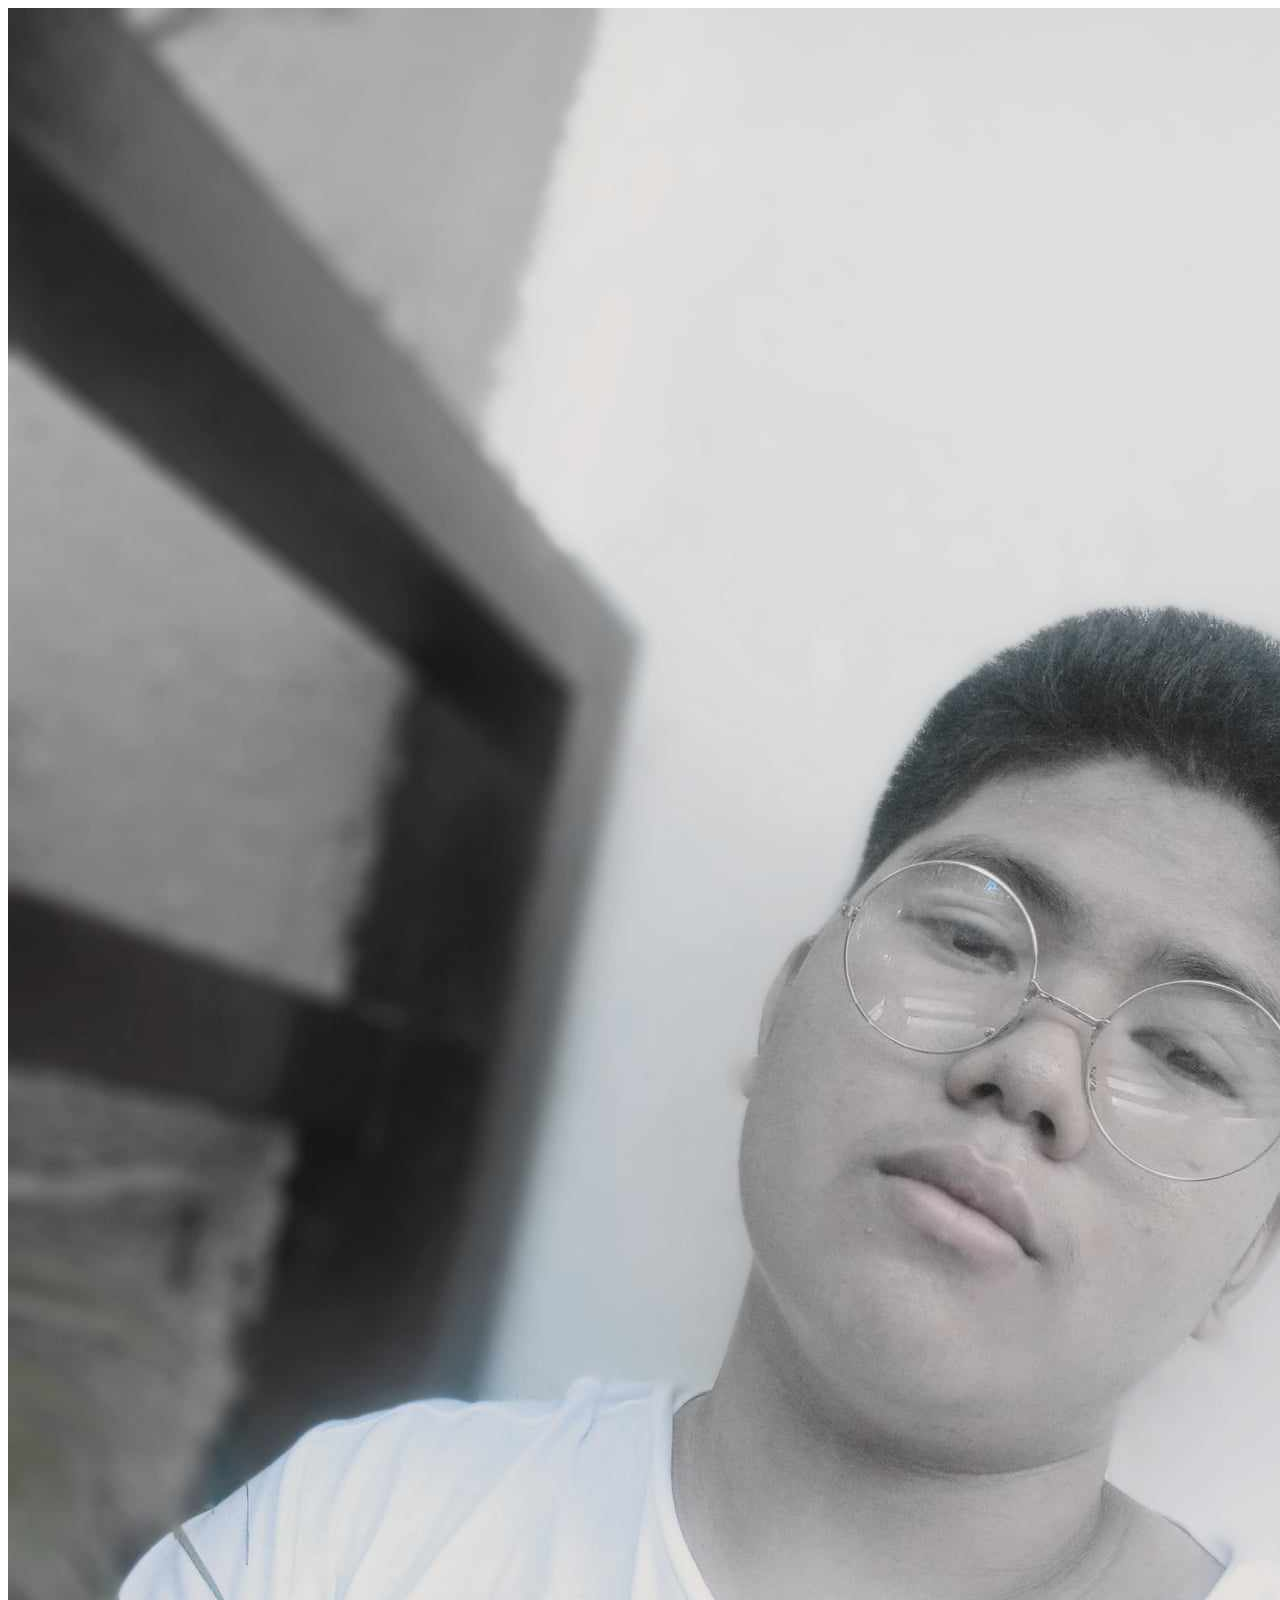
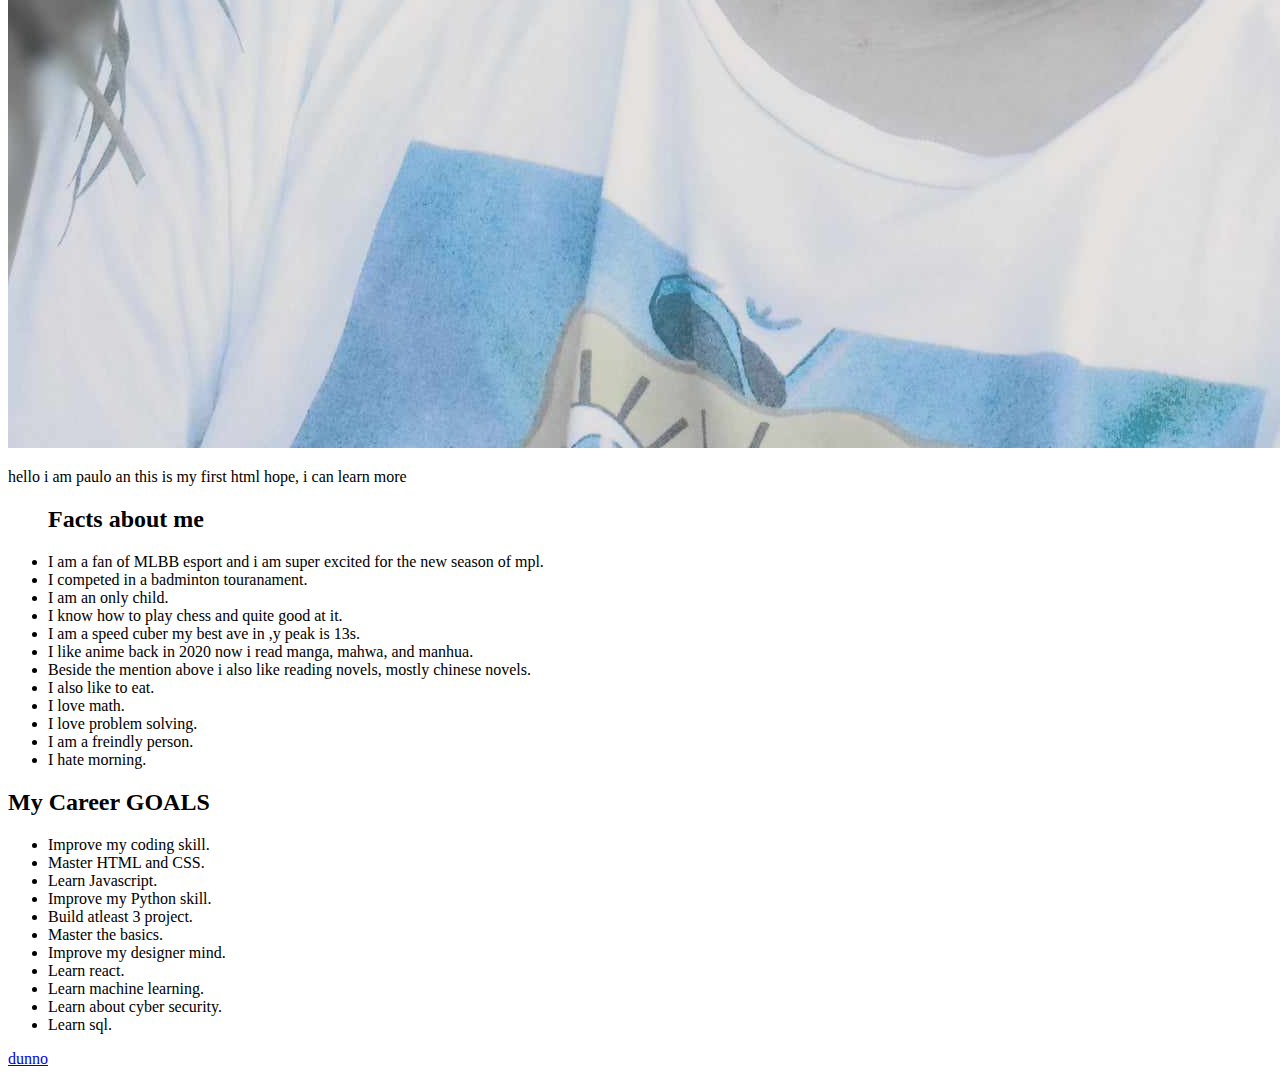
<file: hello.html>
<!DOCTYPE html>
<html lang="eng">

<head>
    <meta charset="UTF-8">
    <meta name="viewport" content="width=device-width, initial-scale=1.0">
    
    <title>
        my website
    </title>
    <style>
        
    </style>
</head>

<body>
    <div class="container">
        <div class="imahe">
            <img src="me.jpg" alt="pogi">
            <div class="text">
                <p id="mine"> hello i am paulo an this is my first html hope, i can learn more</p>
            </div>
        </div>
        <div class="aboutme">
            <ul id="facts">
                <h2 id="facth"> Facts about me</h2>
                <li class="fact">I am a fan of MLBB esport and i am super excited for the new season of mpl.</li>
                <li class="fact">I competed in a badminton touranament.</li>
                <li class="fact">I am an only child.</li>
                <li class="fact">I know how to play chess and quite good at it.</li>
                <li class="fact">I am a speed cuber my best ave in ,y peak is 13s.</li>
                <li class="fact">I like anime back in 2020 now i read manga, mahwa, and manhua.</li>
                <li class="fact">Beside the mention above i also like reading novels, mostly chinese novels.</li>
                <li class="fact">I also like to eat.</li>
                <li class="fact">I love math.</li>
                <li class="fact">I love problem solving.</li>
                <li class="fact">I am a freindly person.</li>
                <li class="fact">I hate morning.</li>
            </ul>
        </div>
        <div id="goals">
            <h2 id="goall"> My Career GOALS</h2>
            <ul>
                <li class="goal">Improve my coding skill.</li>
                <li class="goal">Master HTML and CSS.</li>
                <li class="goal">Learn Javascript.</li>
                <li class="goal">Improve my Python skill.</li>
                <li class="goal">Build atleast 3 project.</li>
                <li class="goal">Master the basics.</li>
                <li class="goal">Improve my designer mind.</li>
                <li class="goal">Learn react.</li>
                <li class="goal">Learn machine learning.</li>
                <li class="goal">Learn about cyber security.</li>
                <li class="goal">Learn sql.</li>
            </ul>
        </div>
    </div>
    <a href="practice.html"> dunno </a>
</body>
</html>
</file>
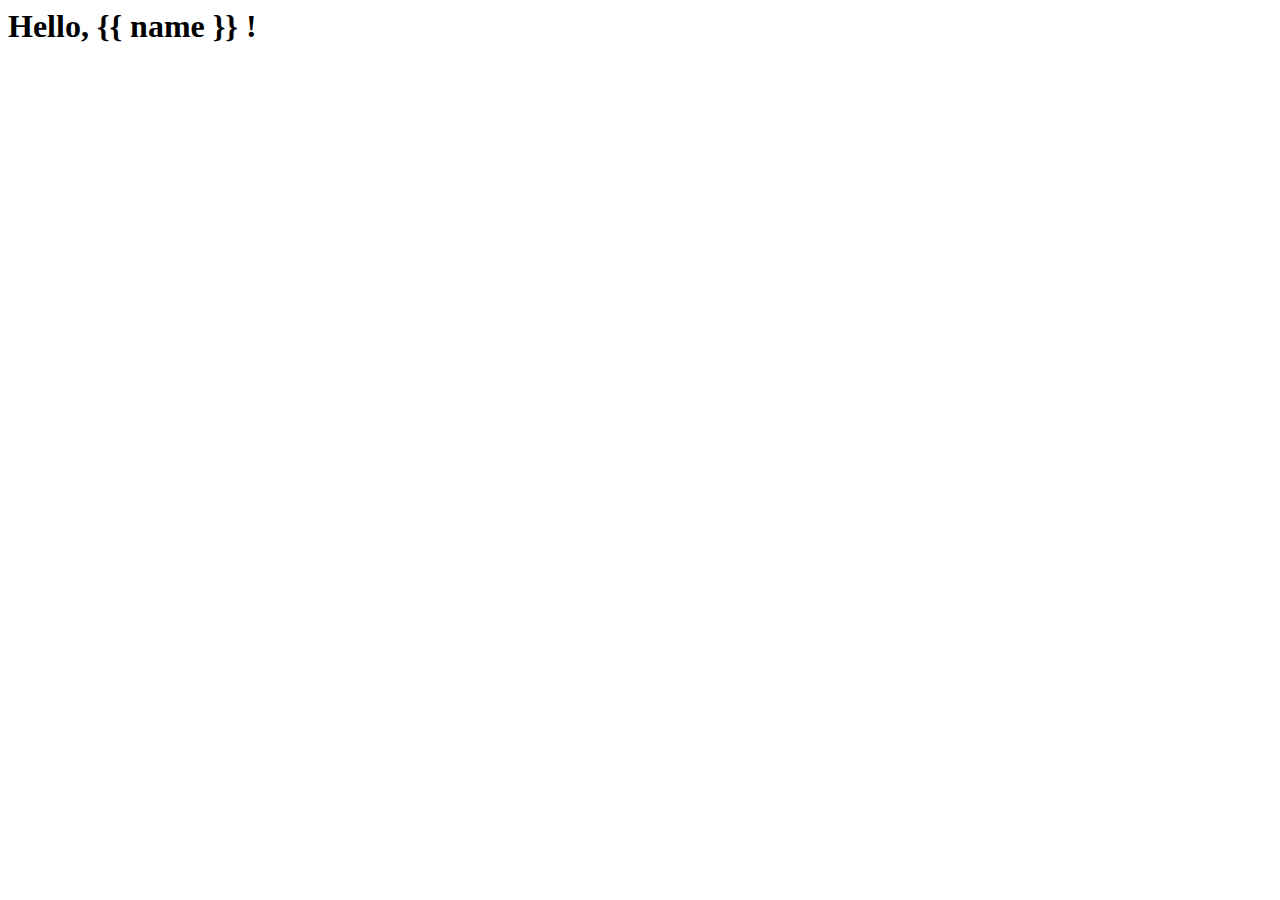
<file: learn/hello/templates/greet.html>
<html lang="en">
    <head>
        <meta charset="UTF-8">
        <meta name="viewport" content="width=device-width, initial-scale=1.0">
        <title>Hello</title>
    </head>
    <body>
        <h1>Hello, {{ name }} !</h1>
    </body>
</html>
</file>
